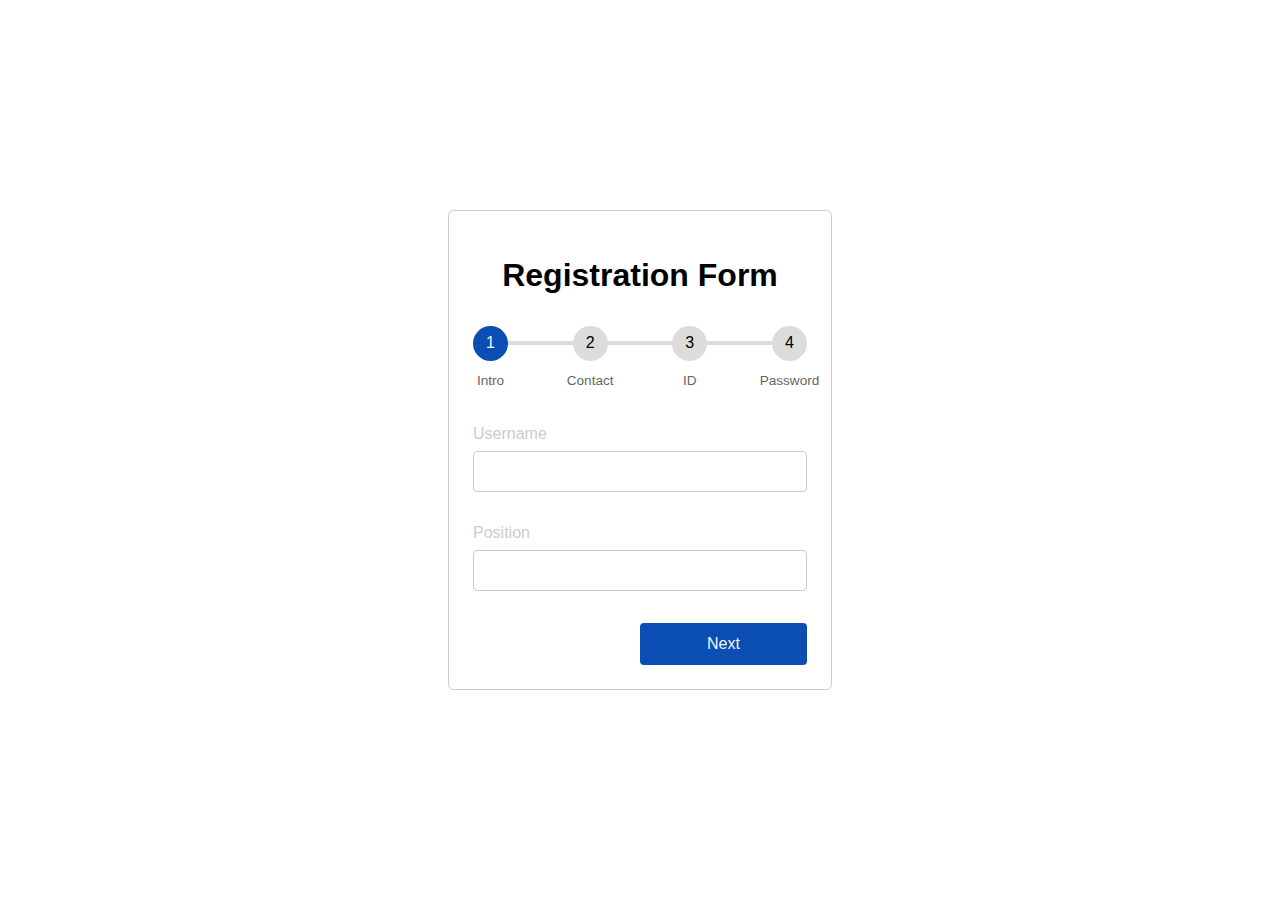
<file: formulario_multistep/index.html>
<!DOCTYPE html>
<html lang="en">
<head>
    <meta charset="UTF-8">
    <meta http-equiv="X-UA-Compatible" content="IE=edge">
    <meta name="viewport" content="width=device-width, initial-scale=1.0">
    <link rel="stylesheet" href="style.css">
    <script src="script.js" defer></script>
    <title>Registration Form</title>
</head>
<body>

    <form action="#" class="form">
        <h1 class="text-center">Registration Form</h1>
        
        <!-- Progress Bar -->
        <div class="progressbar">
            <div class="progress" id="progress"></div>
           <div class="progress-step progress-step-active" data-title="Intro"></div>
           <div class="progress-step" data-title="Contact"></div>
           <div class="progress-step" data-title="ID"></div>
           <div class="progress-step" data-title="Password"></div>
        </div>

        <!-- Steps -->

        <div class="form-step form-step-active">
            <div class="input-group">
                <label for="username">Username</label>
                <input type="text" name="username" id="username">
            </div>
            <div class="input-group">
                <label for="position">Position</label>
                <input type="text" name="position" id="position">
            </div>
            <div class="">
                <a href="#" class="btn btn-next width-50 ml-auto">Next</a>
            </div>
        </div>

        <div class="form-step">
            <div class="input-group">
                <label for="phone">Phone</label>
                <input type="text" name="phone" id="phone">
            </div>
            <div class="input-group">
                <label for="email">Email</label>
                <input type="text" name="email" id="email">
            </div>
            <div class="btns-group">
                <a href="#" class="btn btn-prev">Previous</a>
                <a href="#" class="btn btn-next">Next</a>
            </div>
        </div>

        <div class="form-step">
            <div class="input-group">
                <label for="dob">Date of Birth</label>
                <input type="date" name="dob" id="dob">
            </div>
            <div class="input-group">
                <label for="ID">National ID</label>
                <input type="number" name="ID" id="ID">
            </div>
            <div class="btns-group">
                <a href="#" class="btn btn-prev">Previous</a>
                <a href="#" class="btn btn-next">Next</a>
            </div>
        </div>

        <div class="form-step">
            <div class="input-group">
                <label for="password">Password</label>
                <input type="password" name="password" id="password">
            </div>
            <div class="input-group">
                <label for="confirmPassword">Confirm Password</label>
                <input type="password" name="consfirmPassword" id="confirmPassword">
            </div>
            <div class="btns-group">
                <a href="#" class="btn btn-prev">Previous</a>
                <input type="submit" value="Submit" class="btn">
            </div>
        </div>
    </form>
    
</body>
</html>
</file>
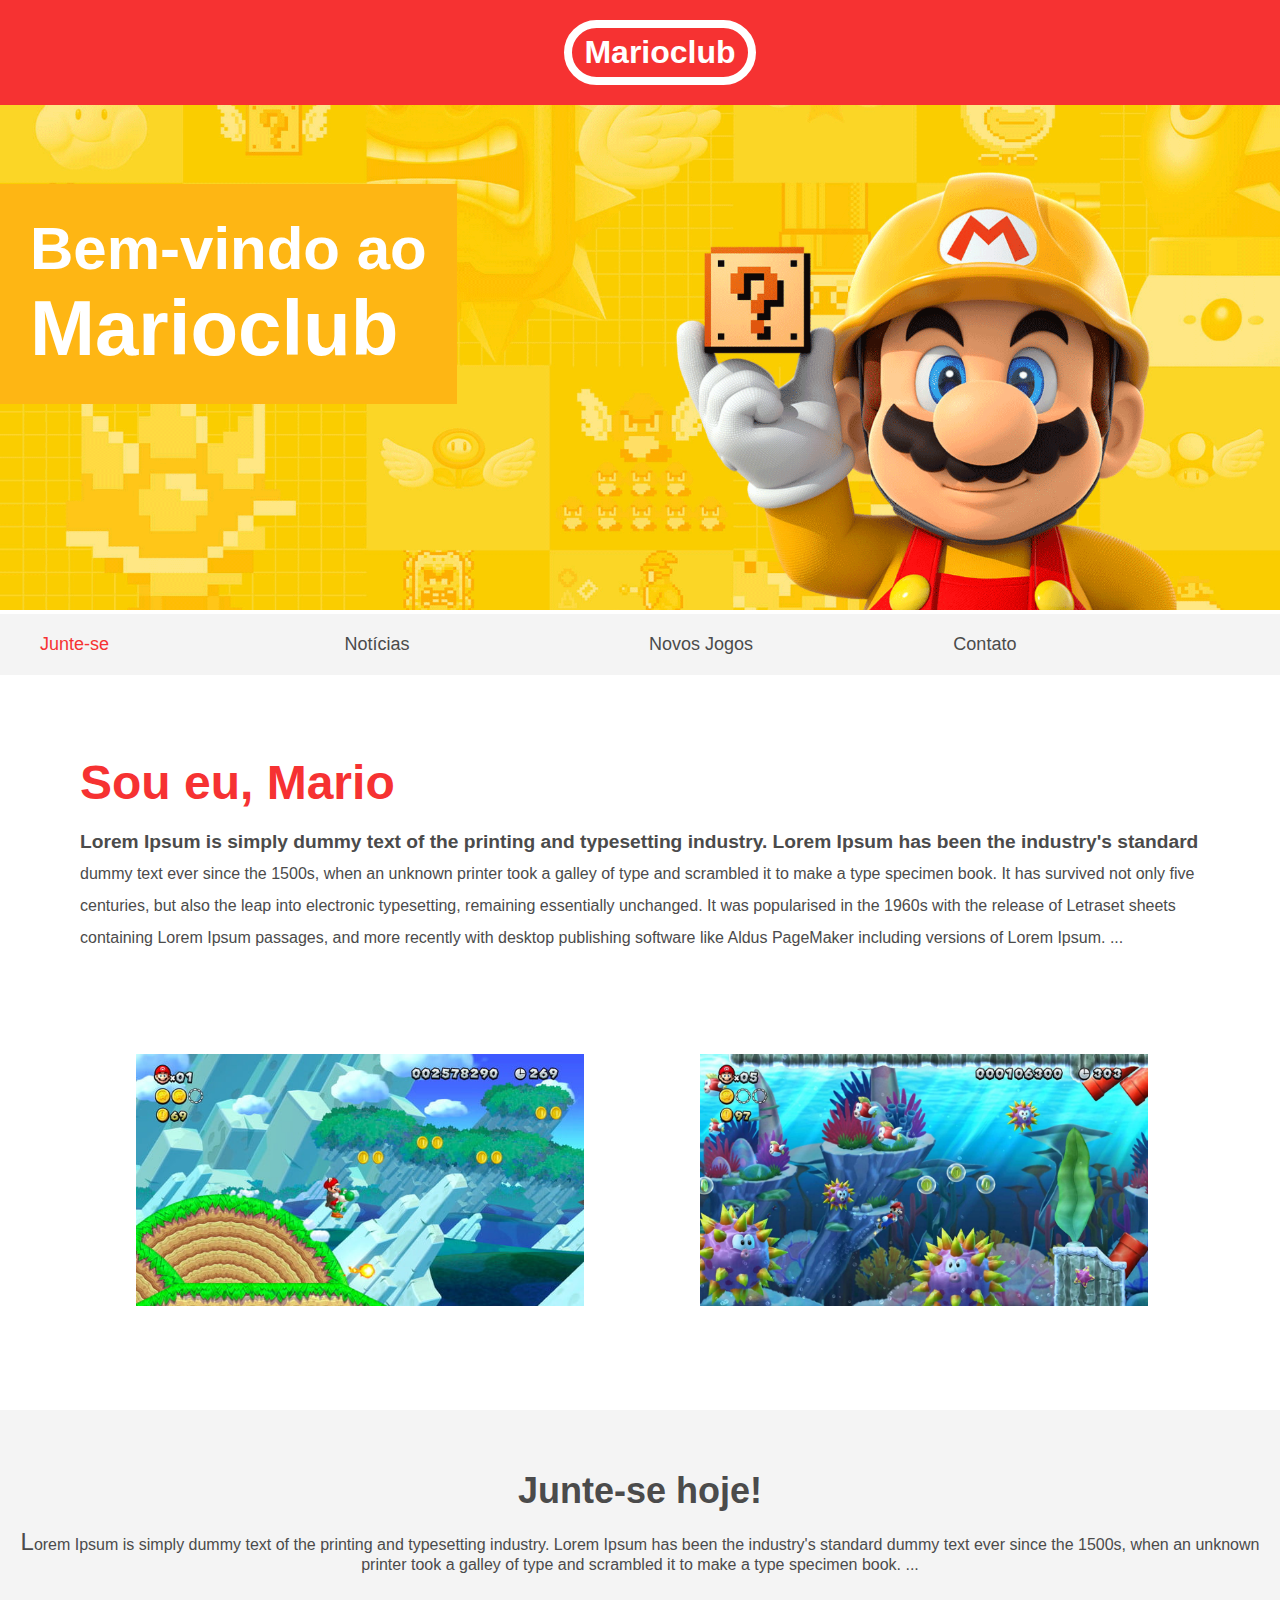
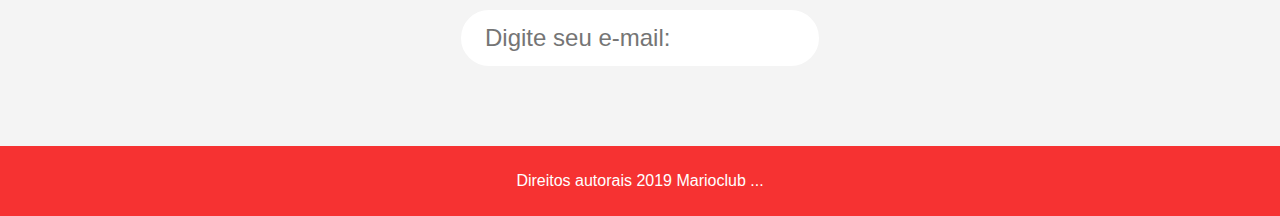
<file: Pagina-Mario-Club/index.html>
<!DOCTYPE html>
<html>
    <head>
        <meta name="viewport" content="width=device-width, initial-scale=1.0">
        <meta charset="utf-8">
        <link rel="stylesheet" href="styles.css">
        <title> Marioclub </title>
    </head>

    <body>

        <header>
            <h1>
                Marioclub
            </h1>
        </header>

        <section class="banner">
            <img src="img/banner.png" alt="marioclub welcome banner">
            <div class="welcome">
                <h2>
                    Bem-vindo ao <br> <span> Marioclub </span>
                </h2>
            </div>
        </section>

        <nav class="main-nav">
            <ul>
                <li>
                    <a href="/join.html" class="join"> Junte-se </a>
                </li>
                <li>
                    <a href="/news.html"> Notícias </a>
                </li>
                <li>
                    <a href="/games.html"> Novos Jogos </a>
                </li>
                <li>
                    <a href="/contact.html"> Contato </a>
                </li>
            </ul>
        </nav>

        <main>
            <article>
                <h2>
                    Sou eu, Mario
                </h2>
                <p>
                    Lorem Ipsum is simply dummy text of the printing and typesetting industry. 
            Lorem Ipsum has been the industry's standard dummy text ever since the 1500s, when an unknown printer took a galley of type and 
            scrambled it to make a type specimen book. It has survived not only five centuries, but also the leap into electronic 
            typesetting, remaining essentially unchanged. It was popularised in the 1960s with the release of Letraset 
            sheets containing Lorem Ipsum passages, and more recently with desktop publishing software like Aldus 
            PageMaker including versions of Lorem Ipsum.
                </p>
            </article>
            <ul class="images">
                <li>
                    <img src="img/thumb-1.png" alt="mario thumb 1">
                </li>
                <li>
                    <img src="img/thumb-2.png" alt="mario thumb 2">
                </li>
            </ul>
        </main>
        <section class="join">
            <h2>
                Junte-se hoje!
            </h2>
            <p>
                Lorem Ipsum is simply dummy text of the printing and typesetting industry. 
                Lorem Ipsum has been the industry's standard dummy text ever since the 1500s, when an unknown printer took a galley of type and 
                scrambled it to make a type specimen book. 
            </p>
            <form>
                <input type="email" name="email" placeholder="Digite seu e-mail:" required>
            </form>
        </section>

        <footer>
            <p class="copyright">
                Direitos autorais 2019 Marioclub
            </p>
        </footer>

    </body>
</html>
</file>
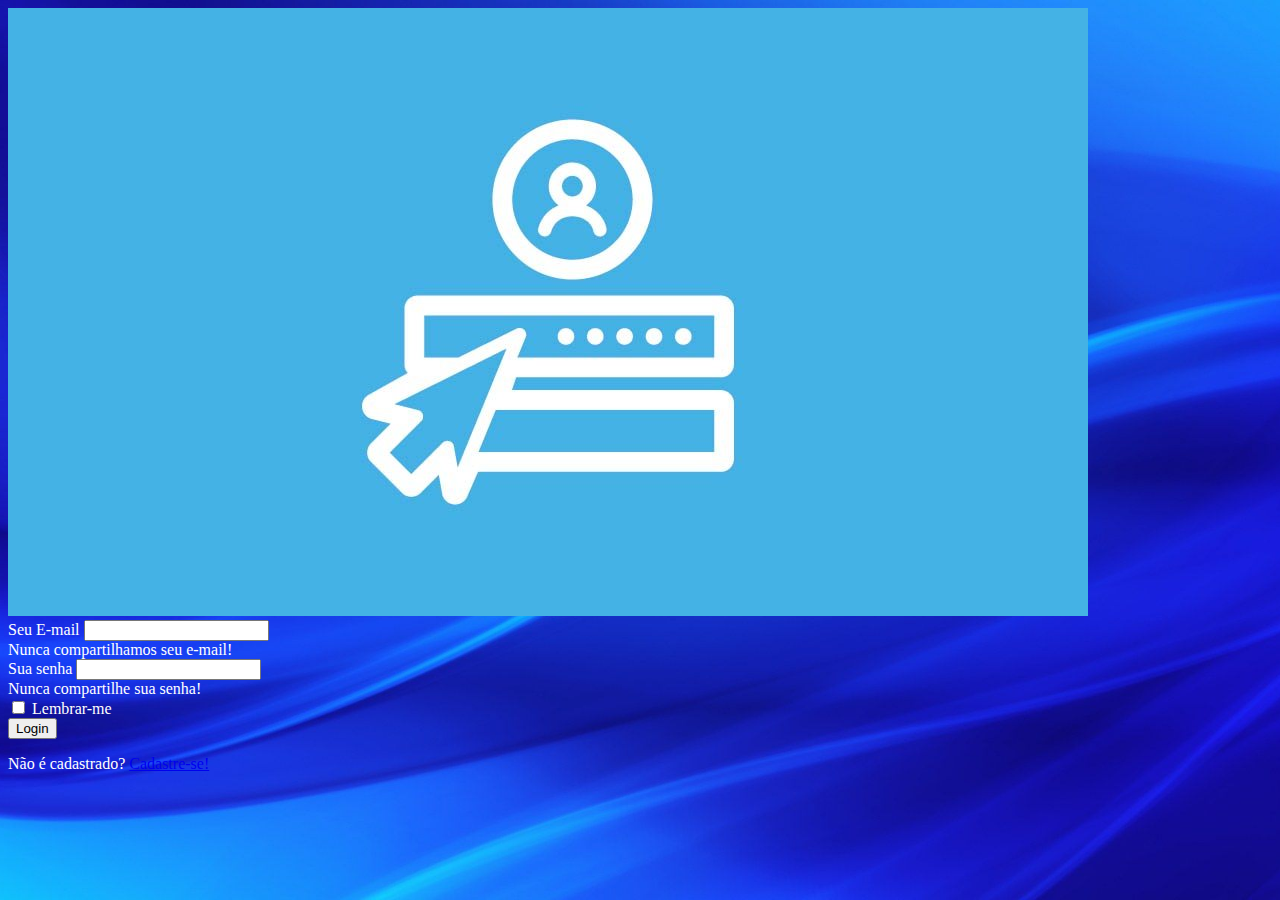
<file: pagina2_login_bootstrap/index.html>
<!DOCTYPE html>
<html lang="en">
<head>
    <meta charset="UTF-8">
    <meta http-equiv="X-UA-Compatible" content="IE=edge">
    <meta name="viewport" content="width=device-width, initial-scale=1.0">
    <link rel="stylesheet" href="styles.css">
    <link href="https://cdn.jsdelivr.net/npm/bootstrap@5.2.0-beta1/dist/css/bootstrap.min.css" rel="stylesheet" integrity="sha384-0evHe/X+R7YkIZDRvuzKMRqM+OrBnVFBL6DOitfPri4tjfHxaWutUpFmBp4vmVor" crossorigin="anonymous">

    <title>Pagina-2 de Login</title>

    <!-- <style>
        :root {
            --bs-body-bg: rgb(2, 108, 179);
        }
    </style>    -->
    
</head>
<body>
    <div class="container">
        <div class="row vh-100 align-items-center justify-content-center"> <!-- vh-100 = viewport 100, align = alinha vertical, justify = alinha horizontal -->
            <div class="col-sm-8 col-md-6 col-lg-4 bg-white rounded p-4 shadow">
              <div class="row justify-content-center mb-4">
                 <img src="login1.jpg" class="w-10"> <!-- w = width -->
              </div> 
              <form>
                  <div class="mb-4">
                      <label for="email" class="form-label">Seu E-mail</label>
                      <input type="email" class="form-control" id="email" aria-describedby="emailHelp">
                      <div id="emailHelp" class="form-text">Nunca compartilhamos seu e-mail!</div>
                  </div>

                  <div class="mb-4">
                    <label for="password" class="form-label">Sua senha</label>
                    <input type="password" class="form-control" id="password" aria-describedby="passwordHelp">
                    <div id="passwordHelp" class="form-text">Nunca compartilhe sua senha!</div>
                </div>

                <div class="mb-4 form-check">
                    <input type="checkbox" class="form-check-input" id="remember">
                    <label class="form-check-label" for="remember">Lembrar-me</label>
                </div>
                <button class="btn btn-success w-100">Login</button>
              </form> 
              <p class="mb-0 text-center"> <!-- Por padrão os <p> tem 100% de width -->
                Não é cadastrado? <a href="#" class="text-decoration-none">Cadastre-se!</a> <!-- Por padrão as <a> possuem um "_" -->
              </p>
            </div>
        </div>
    </div>



    <script src="https://cdn.jsdelivr.net/npm/bootstrap@5.2.0-beta1/dist/js/bootstrap.bundle.min.js" integrity="sha384-pprn3073KE6tl6bjs2QrFaJGz5/SUsLqktiwsUTF55Jfv3qYSDhgCecCxMW52nD2" crossorigin="anonymous"></script>    
</body>
</html>
</file>
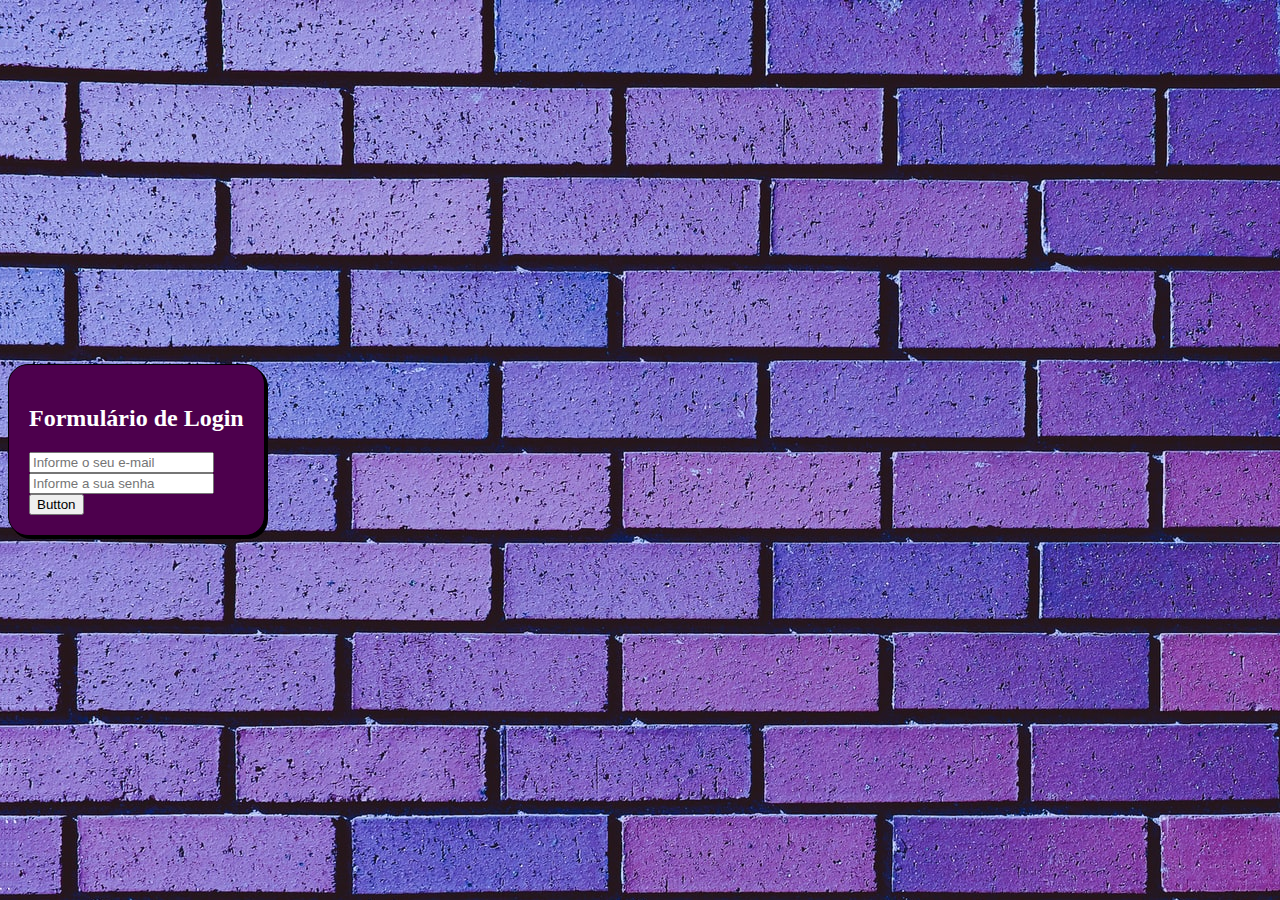
<file: pagina_login_bootstrap/index.html>
<!DOCTYPE html>
<html lang="en">
<head>
    <meta charset="UTF-8">
    <meta http-equiv="X-UA-Compatible" content="IE=edge">
    <meta name="viewport" content="width=device-width, initial-scale=1.0">
    <link rel="stylesheet" href="styles.css">
    <link href="https://cdn.jsdelivr.net/npm/bootstrap@5.2.0-beta1/dist/css/bootstrap.min.css" rel="stylesheet" integrity="sha384-0evHe/X+R7YkIZDRvuzKMRqM+OrBnVFBL6DOitfPri4tjfHxaWutUpFmBp4vmVor" crossorigin="anonymous">

    <title>Pagina de Login</title>

    <!-- <style>
        html, Body{
            height: 100%;
        }

        body{
            display: flex;
            align-items: center;
        }
        .formlogin{
            background-color: #4d004d;
            color: white;
            padding: 20px;
            border: 1px solid black;
            box-shadow: 3px 3px black;
            border-radius: 20px;
        }
    </style>    -->

</head>
<body>
    <section class="col-lg">
        <div class="justify-content-center align-items-center row">
            <div class="col-4">
                <form class="formlogin">
                    <div class="text-center mb-2">
                        <h2>Formulário de Login</h2>
                    </div>
                    <div class="form-group mb-2">
                        <input type="email" placeholder="Informe o seu e-mail" class="form-control">
                    </div>
                    <div class="form-group mb-2">
                        <input type="password" placeholder="Informe a sua senha" class="form-control">
                    </div>
                    <div class="d-grid gap-2">
                        <button class="btn btn-success" type="button">Button</button>
                      </div>
                    
                </form>

            </div>
        </div>
</section>

    <script src="https://cdn.jsdelivr.net/npm/bootstrap@5.2.0-beta1/dist/js/bootstrap.bundle.min.js" integrity="sha384-pprn3073KE6tl6bjs2QrFaJGz5/SUsLqktiwsUTF55Jfv3qYSDhgCecCxMW52nD2" crossorigin="anonymous"></script> 
</body>
</html>
</file>
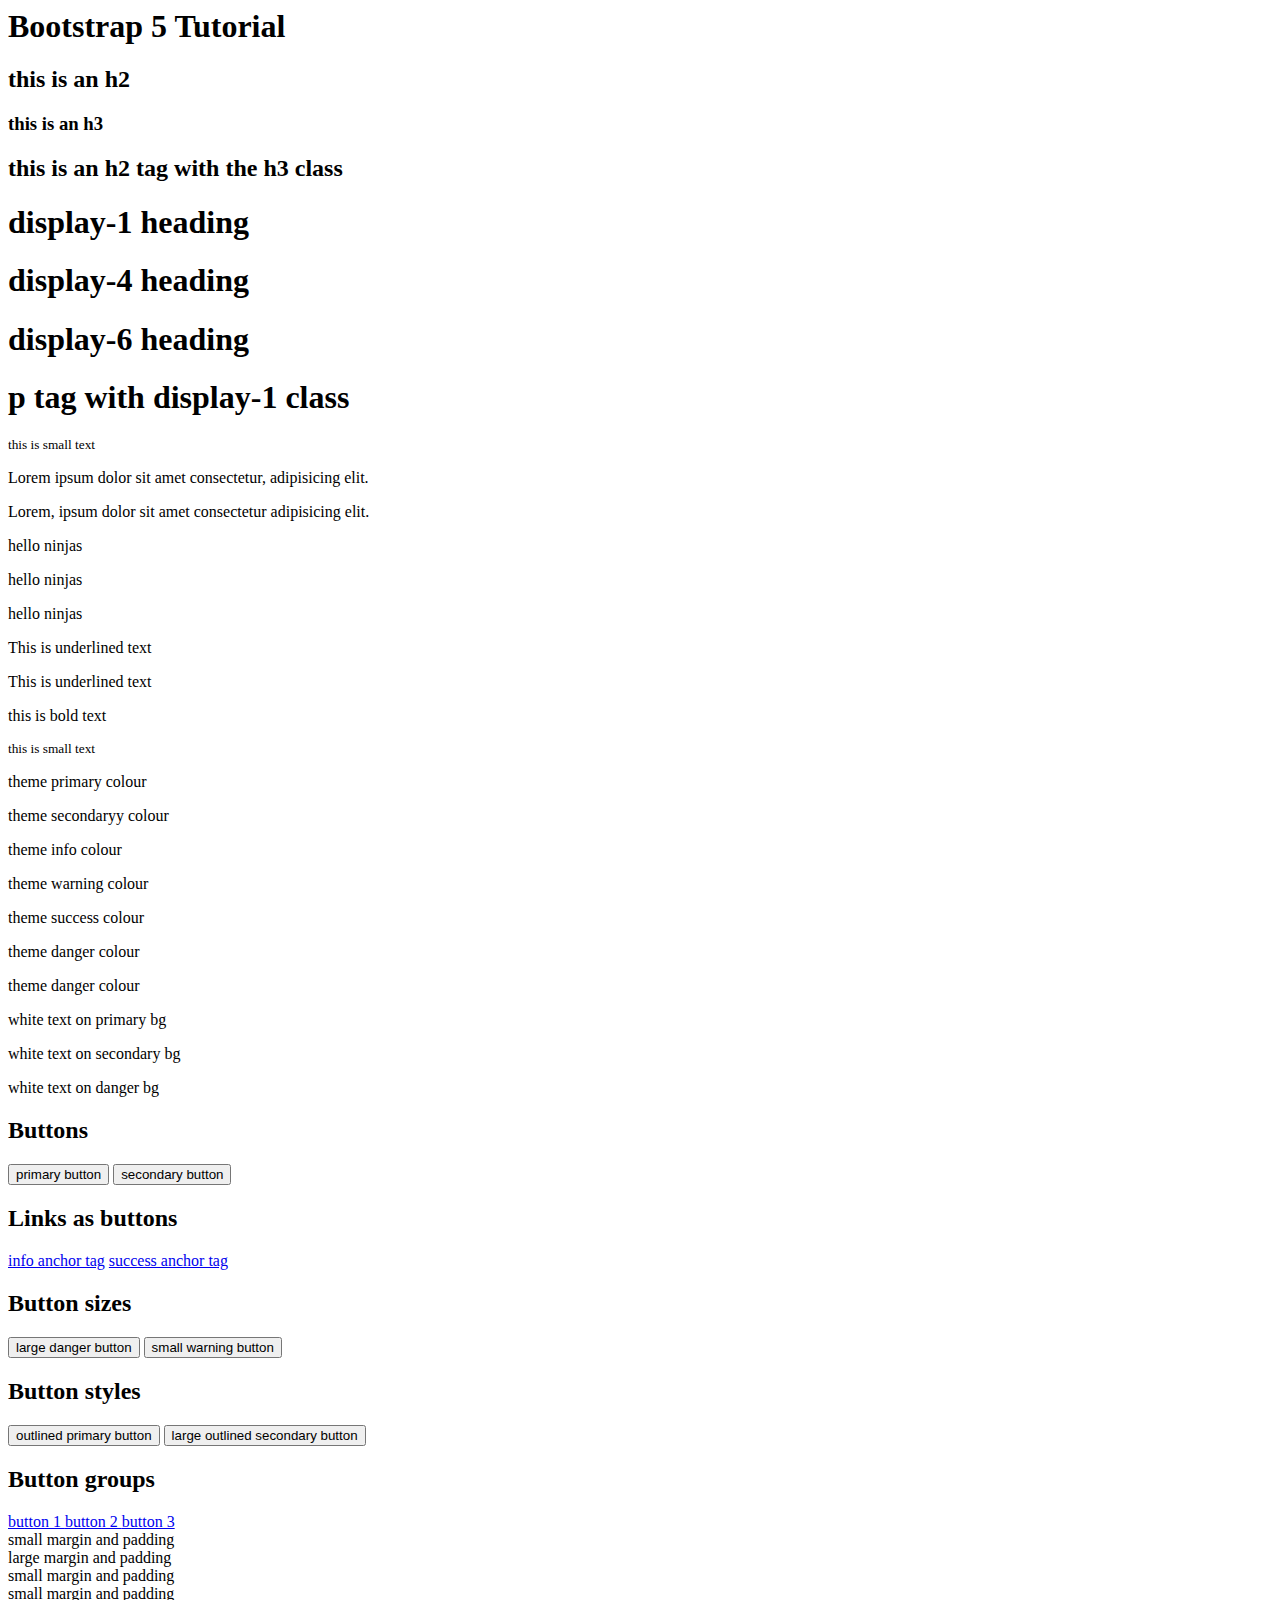
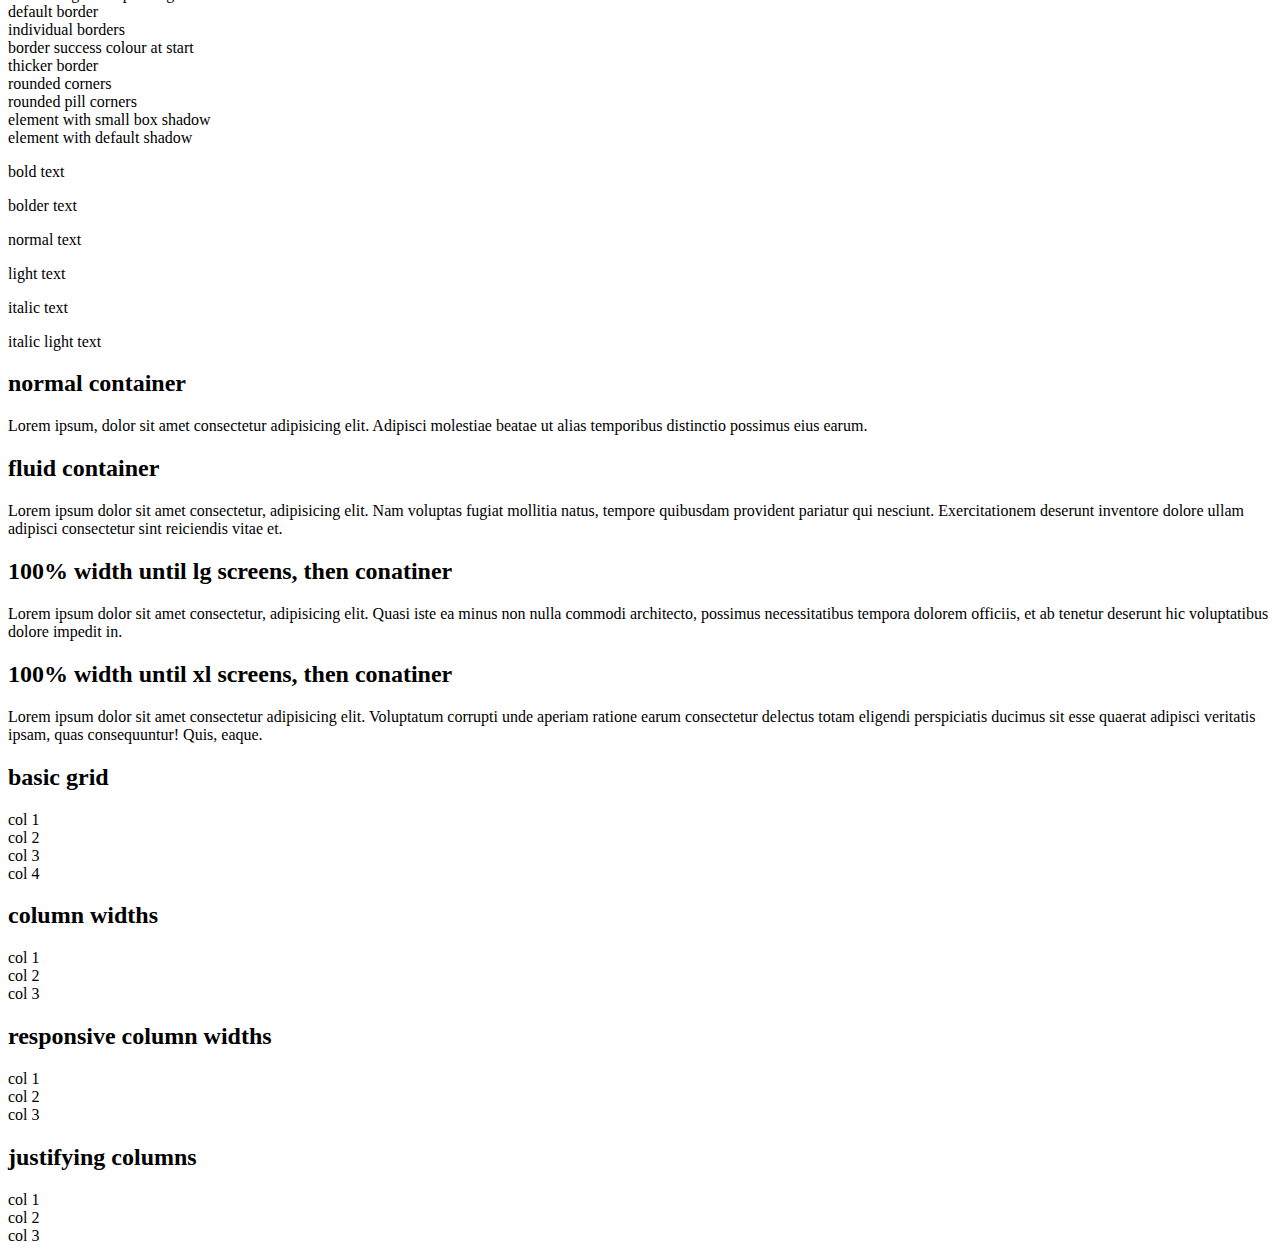
<file: Landing-Page/examples/examples.html>
<html lang="en">
<head>
    <meta charset="utf-8">
    <meta http-equiv="X-UA-Compatible" content="IE=edge">
    <meta name="viewport" content="width=device-width, initial-scale=1.0">

    <link href="https://cdn.jsdelivr.net/npm/bootstrap@5.1.3/dist/css/bootstrap.min.css" rel="stylesheet" integrity="sha384-1BmE4kWBq78iYhFldvKuhfTAU6auU8tT94WrHftjDbrCEXSU1oBoqyl2QvZ6jIW3" crossorigin="anonymous">

    <title>
        Net Ninja Pro - the Book
    </title>
</head>
<body>
    <!-- heading tags -->
    <h1 class="">
        Bootstrap 5 Tutorial
    </h1>
    <h2>
        this is an h2
    </h2>
    <h3>
        this is an h3
    </h3>
    <h2 class="h3"> <!-- aplicada uma bootstrap class, a qual sobrepõe a tag -->
        this is an h2 tag with the h3 class
    </h2>

    <!-- display headings -->
    <h1 class="display-1">
        display-1 heading
    </h1>
    <h1 class="display-4">
        display-4 heading
    </h1>
    <h1 class="display-6">
        display-6 heading
    </h1>
    <h1 class="display-1">
        p tag with display-1 class
    </h1>

    <!-- lead text & aligment -->
    <small>
        this is small text
    </small>
    <p>
        Lorem ipsum dolor sit amet consectetur, adipisicing elit.
    </p>
    <p class="lead">
        Lorem, ipsum dolor sit amet consectetur adipisicing elit.
    </p>
    <p class="lead text-center">
        hello ninjas
    </p>
    <p class="lead text-end">
        hello ninjas
    </p>
    <p class="lead">
        hello ninjas
    </p>

    <!-- text decoration & font weight -->
    <p class="text-decoration-underline">
        This is underlined text
    </p>
    <p class="text-decoration-line-through">
        This is underlined text
    </p>
    <p class="fw-bold">
        this is bold text
    </p>
    <small>
        this is small text
    </small>

    <!-- text colours -->
    <p class="text-primary">theme primary colour</p>
    <p class="text-secondary">theme secondaryy colour</p>
    <p class="text-info">theme info colour</p>
    <p class="text-warning">theme warning colour</p>
    <p class="text-success">theme success colour</p>
    <p class="text-danger">theme danger colour</p>
    <p class="text-muted">theme danger colour</p>

    <!-- bg colors -->
    <p class="text-white bg-primary">white text on primary bg</p>
    <p class="text-white bg-secondary">white text on secondary bg</p>
    <p class="text-light bg-danger">white text on danger bg</p>

    <!-- basic buttons -->
    <h2>
        Buttons
    </h2>
    <button class="btn btn-primary">primary button</button>
    <button class="btn btn-secondary">secondary button</button>

    <!-- anchor tags as buttons -->
    <h2>
        Links as buttons
    </h2>
    <a href="#" class="btn btn btn-info">info anchor tag</a>
    <a href="#" class="btn btn btn-success">success anchor tag</a>

    <!-- button sizes -->
    <h2>
        Button sizes
    </h2>
    <button class="btn btn-lg btn-danger">large danger button</button>
    <button class="btn btn-sm btn-warning">small warning button</button>

    <!-- outlined styles -->
    <h2>
        Button styles
    </h2>
    <button class="btn btn-outline-primary">
        outlined primary button
    </button>
    <button class="btn btn-outline-secondary btn-lg">
        large outlined secondary button
    </button>

    <!-- button groups -->
    <h2>
        Button groups
    </h2>

    <div class="btn-group">
        <a href="#" class="btn btn-primary">
            button 1
        </a>
        <a href="#" class="btn btn-warning">
            button 2
        </a>
        <a href="#" class="btn btn-success">
            button 3
        </a>
    </div>

    <!-- margin and padding -->
    <div class="bg-primary m-1 p-1">small margin and padding</div> <!-- Adicionada uma "div" de cor azul e com margin "m-1" e padding "p-1", e um texto.-->
    <div class="bg-primary m-5 p-5">large margin and padding</div> <!-- Adicionada uma "div" de cor azul e com margin "m-5" e padding "p-5", e um texto.-->
    <div class="bg-primary my-3 px-5">small margin and padding</div> <!-- Adicionada uma "div" de cor azul e com margin vetical (eixo y) "my-3" e padding horizontal (eixo x) "px-5", e um texto.-->
    <div class="bg-primary mt-3 mb-4 ms-5 me-1 ps-5 pt-4 pe-2 pb-1">small margin and padding</div> <!-- Adicionada uma "div" de cor azul e com margin-top "mt-3", margin-botton "mb-4", margin-start "ms-5", margin-end "me-1", e padding-start "ps-5", padding-top "pt-4", padding-end "pe-2", padding-botton "pb-1", e um texto.-->

    <!-- borders -->
    <div class="m-3 p-3 border">default border</div>
    <div class="m-3 p-3 border-top border-end">individual borders</div>
    <div class="m-3 p-3 border-start border-success">border success colour at start</div>
    <div class="m-3 p-3 border-start border-danger border-5">thicker border</div>
    <div class="m-3 p-3 rounded border border-5">rounded corners</div>
    <div class="m-3 p-3 rounded-pill border border-5">rounded pill corners</div>

    <!-- box shadow -->
    <div class="m-3 p-3 shadow-sm">element with small box shadow</div>
    <div class="m-3 p-3 shadow">element with default shadow</div>

    <!-- font weight -->
    <p class="fw-bold">bold text</p>
    <p class="fw-bolder">bolder text</p>
    <p>normal text</p>
    <p class="fw-light">light text</p>
    <p class="fst-italic">italic text</p>   <!-- fst = font style -->
    <p class="fst-italic fw-light">italic light text</p>

    <!-- containers -->
    <div class="container my-5">
        <h2>normal container</h2>
        <p>
            Lorem ipsum, dolor sit amet consectetur adipisicing elit. Adipisci molestiae beatae ut alias temporibus distinctio possimus eius earum.
        </p>
    </div>

    <div class="container-fluid">
        <h2>fluid container</h2>
        <p>
            Lorem ipsum dolor sit amet consectetur, adipisicing elit. Nam voluptas fugiat mollitia natus, tempore quibusdam provident pariatur qui nesciunt. Exercitationem deserunt inventore dolore ullam adipisci consectetur sint reiciendis vitae et.
        </p>
    </div>

    <div class="container-lg my-5"> <!-- Um "container-lg" ocupa 100% do "width" até atingir seu "breakpoint", uma vez atingido, o mesmo se centraliza no meio da página. -->
        <h2>100% width until lg screens, then conatiner</h2>
        <p>
            Lorem ipsum dolor sit amet consectetur, adipisicing elit. Quasi iste ea minus non nulla commodi architecto, possimus necessitatibus tempora dolorem officiis, et ab tenetur deserunt hic voluptatibus dolore impedit in.
        </p>
    </div>

    <div class="container-xl my-5">
        <h2>100% width until xl screens, then conatiner</h2>
        <p>
            Lorem ipsum dolor sit amet consectetur adipisicing elit. Voluptatum corrupti unde aperiam ratione earum consectetur delectus totam eligendi perspiciatis ducimus sit esse quaerat adipisci veritatis ipsam, quas consequuntur! Quis, eaque.
        </p>
    </div>

    <!-- grid layout -->
    <div class="container-lg my-5">
        <h2>
           basic grid 
        </h2>
        <div class="row">
            <div class="col">
                <div class="p-5 bg-primary text-light">col 1</div>
            </div>

            <div class="col">
                <div class="p-5 bg-secondary text-light">col 2</div>
             </div>

            <div class="col">
                <div class="p-5 bg-primary text-light">col 3</div>
            </div>

            <div class="col">
                <div class="p-5 bg-primary text-light">col 4</div>
            </div>
        </div>
    </div>

    <div class="container-lg my-5"> <!-- Conteiner's com seu "width" pré-definido "col-6", não mudam de linha quando o tamanho da página (tela) muda. -->
        <h2>
            column widths
        </h2>
        <div class="row">
            <div class="col-6">
                <div class="p-5 bg-primary text-light">col 1</div>
            </div>

            <div class="col-3">
                <div class="p-5 bg-secondary text-light">col 2</div>
             </div>

            <div class="col-3">
                <div class="p-5 bg-primary text-light">col 3</div>
            </div>

        </div>
    </div>

    <div class="container-lg my-5"> <!-- Aqui todas as colunas estão dentro de uma "<div class="row">" que está dentro de uma "div" de...
        container "LG". Portanto estas colunas ficarão em linha e com tamanho "sm-4" até atingirem o tamanho "lg", então a primeira...
        ficará no tamanho 6 e as demais no tamanho 3. Lembrando que, o "container-lg" significa que o continer ocupará 100% do espaço até...
        atingir a resolução de "lg" Larger Screen. -->
        <h2>
            responsive column widths
        </h2>
        <div class="row">
            <div class="col-sm-4 col-lg-6">
                <div class="p-5 bg-primary text-light">col 1</div>
            </div>

            <div class="col-sm-4 col-lg-3">
                <div class="p-5 bg-secondary text-light">col 2</div>
             </div>

            <div class="col-sm-4 col-lg-3">
                <div class="p-5 bg-primary text-light">col 3</div>
            </div>
        </div>
    </div>

    <div class="container-lg my-5"> <!-- Aqui as "col" estão todas com o tamanho 3, portanto, sobrando um espaço de 3, porém, usando o...
        "justify-content-between", o espaço restante é utilizado entre elas. Lembrando que o "between" pode ser trocado por outra função. -->
        <h2>
            justifying columns
        </h2>
        <div class="row justify-content-between">   <!-- No lugar de "between", poderia ser "center", ou outras opções. -->
            <div class="col-md-3">
                <div class="p-5 bg-primary text-light">col 1</div>
            </div>

            <div class="col-md-3">
                <div class="p-5 bg-primary text-light">col 2</div>
            </div>

            <div class="col-md-3">
                <div class="p-5 bg-primary text-light">col 3</div>
            </div>
        </div>
    </div>
    

<script src="https://cdn.jsdelivr.net/npm/bootstrap@5.1.3/dist/js/bootstrap.bundle.min.js" integrity="sha384-ka7Sk0Gln4gmtz2MlQnikT1wXgYsOg+OMhuP+IlRH9sENBO0LRn5q+8nbTov4+1p" crossorigin="anonymous"></script>
</body>
</html>
</file>
<file: formulario_multistep/style.css>
:root {
    --primary-color: rgb(11, 78, 179);
}

*,
*::before,
*::after {
    box-sizing: border-box;
}

body {
    font-family: Montserrat, "Segoe UI", Tahoma, Geneva, Verdana, sans-serif;
    margin: 0;
    display: grid;
    place-items: center;
    min-height: 100vh;
}

/* Global Stylings */
label {
    display: block;
    margin-bottom: 0.5rem;
}

input {
    display: block;
    width: 100%;
    padding: 0.75rem;
    border: 1px solid; color: #ccc;
    border-radius: 0.25rem;
}

.width-50 {
    width: 50%;
}

.ml-auto {
    margin-left: auto;
}

.text-center {
    text-align: center;
    color: black;
}

/* Progressbar */
.progressbar {
    position: relative;
    display: flex;
    justify-content: space-between;
    counter-reset: step;
    color: #000000;
    margin: 2rem 0 4rem;
}

.progressbar::before, .progress {
    content: "";
    position: absolute;
    top: 50%;
    transform: translateY(-50%);
    height: 4px;
    width: 100%;
    background-color: #dcdcdc;
    z-index: -1;
}

.progress {
    background-color: var(--primary-color);
    width: 0%;
    transition: 0.3s;
}

.progress-step {
    width: 2.1875rem;
    height: 2.1875rem;
    background-color: #dcdcdc;
    border-radius: 50%;
    display: flex;
    justify-content: center;
    align-items: center;
}

.progress-step::before {
    counter-increment: step;
    content: counter(step);
}

.progress-step::after {
    content: attr(data-title);
    position: absolute;
    top: calc(100% + 0.75rem);
    font-size: 0.85rem;
    color: #666;
}

.progress-step-active {
    background-color: var(--primary-color);
    color: #f3f3f3;
}

/* Form */
.form {
    width: clamp(320px, 30%, 430px);
    margin: 0 auto;
    border: 1px solid; color: #ccc;
    border-radius: 0.35rem;
    padding: 1.5rem;
}

.form-step {
    display: none;
    transform-origin: top;
    animation: animate 0.5s;
}

.form-step-active {
    display: block;
}

.input-group {
    margin: 2rem 0; 
}

@keyframes animate {
    from {
        transform: scale(1, 0);
        opacity: 0;
    }
    to {
        transform: scale(1, 1);
        opacity: 1;
    }
}

.btns-group {
    display: grid;
    grid-template-columns: repeat(2, 1fr);
    gap: 1.5rem;
}

/* Button */
.btn {
    padding: 0.75rem;
    display: block;
    text-decoration: none;
    background-color: var(--primary-color);
    color: #f3f3f3;
    text-align: center;
    border-radius: .25rem;
    cursor: pointer;
    transition: 0.3s;
}

.btn:hover {
    box-shadow: 0 0 0 2px #fff, 0 0 0 3px var(--primary-color);
}
</file>
<file: Pagina-Mario-Club/styles.css>
body, ul, li, h1, h2, a{
    margin: 0;
    padding: 0;
    font-family: arial;
}
header{
    background-color: #f63232;
    padding: 20px;
    text-align: center;
    position: fixed;
    width: 100%;
    z-index: 1;
    top: 0;
    left: 0;
}
header h1{
    color: white;
    border: 8px solid white;
    padding: 6px 12px;      /* Quando se define os valores no padding como neste, o primeiro valor "6px" define top e botton e o segundo
                                "12px" left e right. */
    display: inline-block;
    border-radius: 36px;
}
.banner{
    position: relative;
}
.banner img{
    max-width: 100%;
}
.banner .welcome{
    background-color: #feb614;
    color: white;
    padding: 30px;
    position: absolute;
    left: 0;
    top: 30%;
}
.banner h2{
    font-size: 74px;
}
.banner h2 span{
    font-size: 1.3em;
}
nav{
    background-color: #f4f4f4;
    padding: 20px;
    position: sticky;
    top: 106px;
}
nav ul{
    white-space: nowrap;
    max-width: 1200px;
    margin: 0 auto;
}
nav li{
    width: 25%;
    display: inline-block;
    font-size: 24px;
}
nav li a{
    text-decoration: none;
    color: #4b4b4b;
}
nav li a.join{
    color: #f63232;
}
main{
    max-width: 100%;
    width: 1200px;
    margin: 80px auto;
    padding: 0 40px;
    box-sizing: border-box;
}
article h2{
    color: #f63232;
    font-size: 48px;
}
article p{
    line-height: 2em;
    color: #4b4b4b;
}
.images{
    text-align: center;
    margin: 80px 0;
    white-space: nowrap;
}
.images li{
    display: inline-block;
    width: 40%;
    margin: 20px 5%;
}
.images li img{
    max-width: 100%;
}
section.join{
    background: #f4f4f4;
    text-align: center;
    padding: 60px 20px;
    color: #4b4b4b;
}
.join h2{
    font-size: 36px;
}
form input{
    margin: 20px 0px;
    padding: 10px 20px;
    font-size: 24px;
    border-radius: 28px;
    border: 4px solid white;
}
footer{
    background: #f63232;
    color: white;
    padding: 10px;
    text-align: center;
}

/* Pseudo Classes ":" e Pseudo Elements "::". */

nav li a:hover{
    text-decoration: underline;
}
.images li:hover{
    position: relative;
    top: -4px;
}
form input:focus{
    border: 4px dashed #4b4b4b;
    outline: none;
}
form input:valid{
    border: 4px solid #71d300;
}
article p::first-line{
    font-weight: bold;
    font-size: 1.2em;
}
section.join p::first-letter{
    font-size: 1.5em;
}
p::selection{
    background-color: #f63232;
    color: white;
}
p::after{
    content: '...';
}

/* Responsive styles */

@media screen and (max-width: 1400px){
    .banner .welcome h2{
        font-size: 60px;
    }
    nav li{
        font-size: 18px;
    }
}

@media screen and (max-width: 960px){
    .banner .welcome h2{
        font-size: 40px;
    }
}

@media screen and (max-width: 700px){
    .banner .welcome{
        position: relative;
        text-align: center;
        padding: 10px;
    }
    .banner .welcome br{
        display: none;
    }
    .banner .welcome h2{
        font-size: 25px;
    }
    .banner .welcome span{
        font-size: 1em;
    }
    .images li{
        width: 100%;
        margin: 20px auto;
        display: block;
    }
}

@media screen and (max-width: 560px){
    nav li{
        font-size: 20px;
        display: block;
        width: 100%;
        margin: 12px 0px;
    }
    header{
        position: relative;
    }
    nav{
        top: 0px;
    }
}
</file>
<file: pagina2_login_bootstrap/styles.css>
body {
    /* Image Location */
    background-image: url("background.jpg");
 
    /* Background image is centered vertically and horizontally at all times */
    background-position: center center;
    background-repeat: no-repeat;
    background-attachment: fixed;
    background-size: cover;
    background-color: #464646;
    /* Font Colour */
    color:white;
}
</file>
<file: pagina_login_bootstrap/styles.css>
html, Body{
    height: 100%;
    width: 100%;
    display: flex;
    align-items: center;
    background-image: url("purple.jpg");
}


/* body{
    display: flex;
    align-items: center;
    
} */

.formlogin{
    background-color: #4d004d;
    color: white;
    padding: 20px;
    border: 1px solid black;
    box-shadow: 3px 3px black;
    border-radius: 20px;
}
</file>
